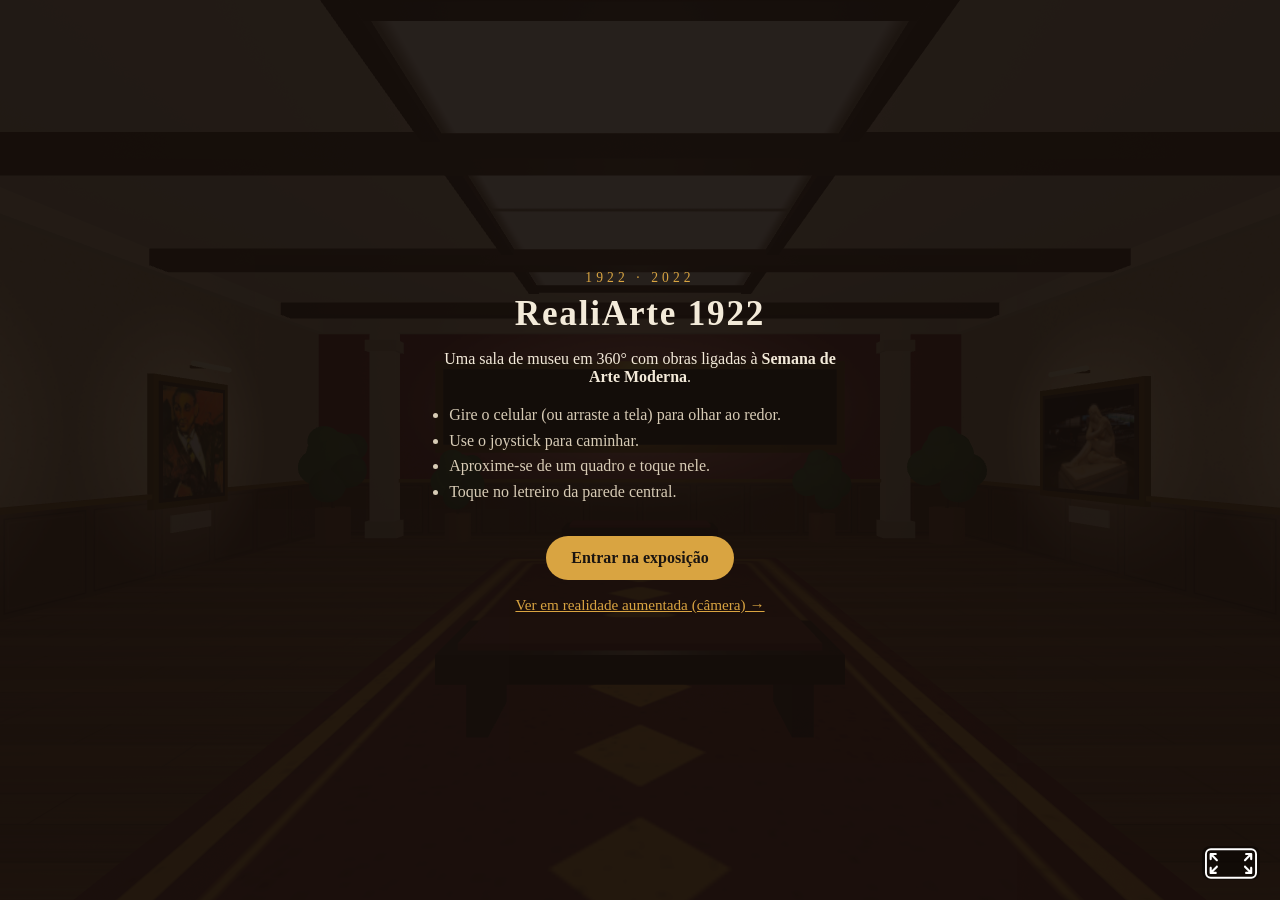
<file: index.html>
<!DOCTYPE html>
<html lang="pt-BR">
<head>
  <meta charset="utf-8">
  <title>RealiArte 1922</title>
  <meta name="viewport" content="width=device-width, initial-scale=1, maximum-scale=1, user-scalable=no, viewport-fit=cover">
  <meta name="theme-color" content="#1a1410">
  <link rel="stylesheet" href="css/style.css">
  <script src="js/vendor/aframe.min.js"></script>
</head>
<body>
  <a-scene id="cena" renderer="colorManagement: true; antialias: true"
           cursor="rayOrigin: mouse" raycaster="objects: .clicavel; far: 30"
           vr-mode-ui="enabled: false" loading-screen="backgroundColor: #1a1410">

    <a-entity id="sala"></a-entity>

    <a-entity id="rig" position="0 0 5" movimento>
      <a-entity id="camera" camera="fov: 70" look-controls="touchEnabled: true; magicWindowTrackingEnabled: true" position="0 1.6 0"></a-entity>
    </a-entity>
  </a-scene>

  <!-- Tela inicial -->
  <div id="intro" class="intro">
    <div class="intro-card">
      <p class="intro-ano">1922 · 2022</p>
      <h1>RealiArte 1922</h1>
      <p>Uma sala de museu em 360° com obras ligadas à <strong>Semana de Arte Moderna</strong>.</p>
      <ul>
        <li>Gire o celular (ou arraste a tela) para olhar ao redor.</li>
        <li>Use o joystick para caminhar.</li>
        <li>Aproxime-se de um quadro e toque nele.</li>
        <li>Toque no letreiro da parede central.</li>
      </ul>
      <button id="btn-entrar">Entrar na exposição</button>
      <p><a class="link-ar" href="ar.html">Ver em realidade aumentada (câmera) →</a></p>
    </div>
  </div>

  <!-- HUD -->
  <div id="hud" class="hud" hidden>
    <div id="dica" class="dica" hidden></div>
    <div id="joy" class="joy"><div id="joy-knob" class="joy-knob"></div></div>
  </div>
  <div id="toast" class="toast" hidden></div>

  <!-- Painel de informações -->
  <div id="painel" class="painel" hidden role="dialog" aria-modal="true">
    <div class="painel-card">
      <button id="painel-fechar" class="painel-fechar" aria-label="Fechar">×</button>
      <p id="painel-etiqueta" class="etiqueta"></p>
      <h2 id="painel-titulo"></h2>
      <p id="painel-sub" class="sub"></p>
      <div id="painel-corpo"></div>
    </div>
  </div>

  <script src="js/app.js"></script>
</body>
</html>
</file>
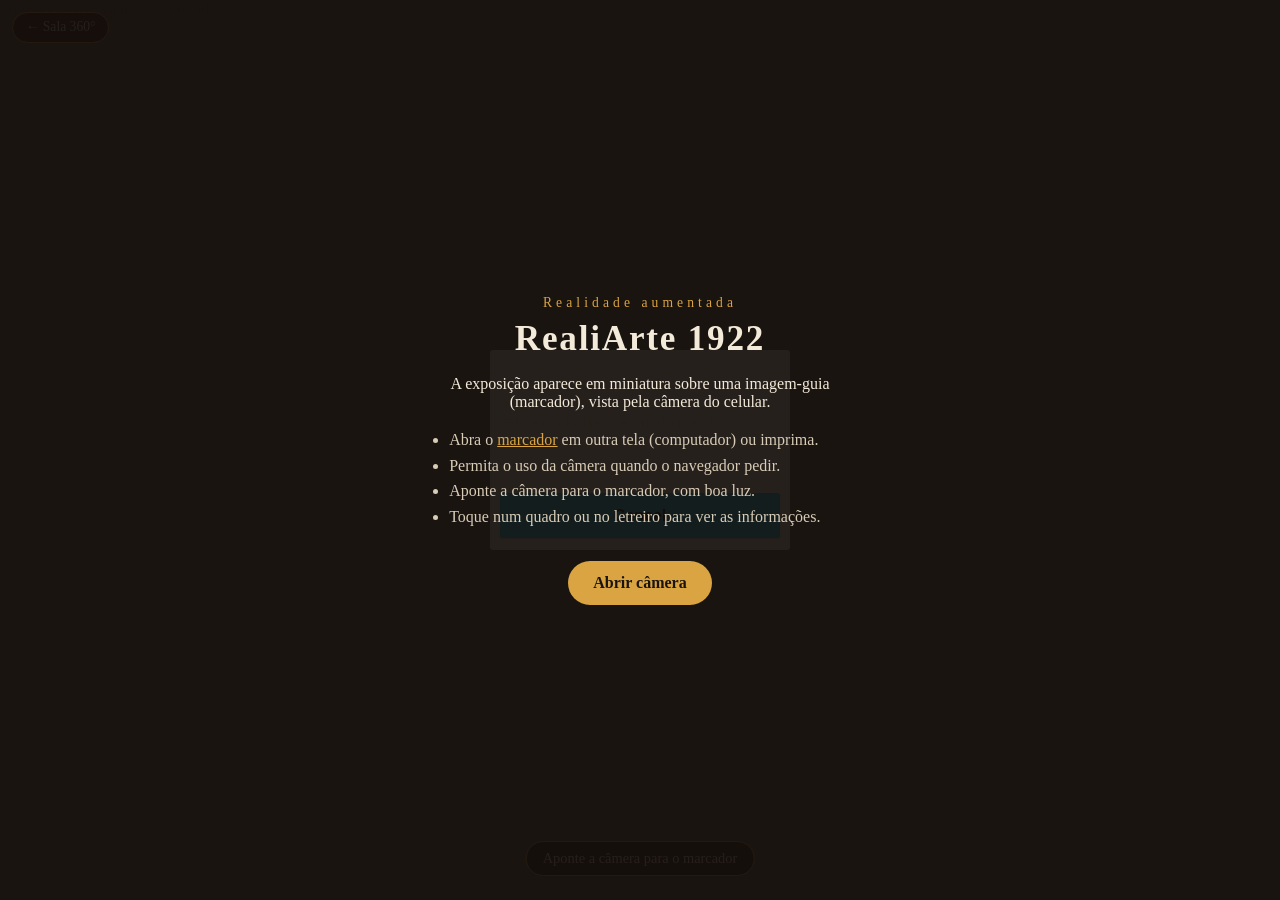
<file: ar.html>
<!DOCTYPE html>
<html lang="pt-BR">
<head>
  <meta charset="utf-8">
  <title>RealiArte 1922 · AR</title>
  <meta name="viewport" content="width=device-width, initial-scale=1, maximum-scale=1, user-scalable=no, viewport-fit=cover">
  <link rel="stylesheet" href="css/style.css">
  <style>
    html,body{background:transparent}
    a-scene{position:fixed!important;inset:0}
    .intro a{color:#d9a441}
    .topo{position:fixed;top:max(12px,env(safe-area-inset-top));left:12px;z-index:20;padding:.4rem .8rem;border-radius:999px;background:rgba(26,20,16,.85);border:1px solid #d9a441;color:#f3ead9;text-decoration:none;font-size:.85rem}
    .busca{position:fixed;left:50%;bottom:max(24px,env(safe-area-inset-bottom));transform:translateX(-50%);z-index:15;padding:.5rem 1rem;border-radius:999px;background:rgba(26,20,16,.85);border:1px solid #d9a441;font-size:.9rem;text-align:center;max-width:90vw}
  </style>
  <script>window.REALIARTE_AR = true;</script>
  <script src="js/vendor/aframe-1.3.0.min.js"></script>
  <script src="js/vendor/aframe-ar.js"></script>
</head>
<body>
  <a-scene id="cena" embedded vr-mode-ui="enabled: false" loading-screen="enabled: false"
           arjs="sourceType: webcam; debugUIEnabled: false; detectionMode: mono; cameraParametersUrl: ar/camera_para.dat; maxDetectionRate: 30; canvasWidth: 640; canvasHeight: 480"
           renderer="logarithmicDepthBuffer: true; alpha: true; antialias: true"
           cursor="rayOrigin: mouse" raycaster="objects: .clicavel; far: 100">
    <a-marker id="marcador" type="pattern" url="ar/marcador-realiarte.patt" smooth="true" smoothCount="8">
      <a-entity id="sala" scale="0.12 0.12 0.12" rotation="0 0 0"></a-entity>
    </a-marker>
    <a-entity camera></a-entity>
  </a-scene>

  <a class="topo" href="index.html">← Sala 360°</a>
  <div id="busca" class="busca">Aponte a câmera para o marcador</div>

  <div id="intro" class="intro">
    <div class="intro-card">
      <p class="intro-ano">Realidade aumentada</p>
      <h1>RealiArte 1922</h1>
      <p>A exposição aparece em miniatura sobre uma imagem-guia (marcador), vista pela câmera do celular.</p>
      <ul>
        <li>Abra o <a href="ar/marcador-realiarte.png" target="_blank">marcador</a> em outra tela (computador) ou imprima.</li>
        <li>Permita o uso da câmera quando o navegador pedir.</li>
        <li>Aponte a câmera para o marcador, com boa luz.</li>
        <li>Toque num quadro ou no letreiro para ver as informações.</li>
      </ul>
      <button id="btn-entrar">Abrir câmera</button>
    </div>
  </div>

  <div id="toast" class="toast" hidden></div>
  <div id="painel" class="painel" hidden role="dialog" aria-modal="true">
    <div class="painel-card">
      <button id="painel-fechar" class="painel-fechar" aria-label="Fechar">×</button>
      <p id="painel-etiqueta" class="etiqueta"></p>
      <h2 id="painel-titulo"></h2>
      <p id="painel-sub" class="sub"></p>
      <div id="painel-corpo"></div>
    </div>
  </div>

  <script src="js/app.js"></script>
  <script>
    // o AR.js define a projeção da câmera mas não a inversa, que o toque (raycast) usa
    AFRAME.registerComponent('corrige-toque', {
      tick: function () {
        var c = this.el.sceneEl.camera;
        if (c) c.projectionMatrixInverse.copy(c.projectionMatrix).invert();
      }
    });
    document.getElementById('cena').setAttribute('corrige-toque', '');
    var m = document.getElementById('marcador'), b = document.getElementById('busca');
    m.addEventListener('markerFound', function () { b.hidden = true; });
    m.addEventListener('markerLost', function () { b.hidden = false; });
  </script>
</body>
</html>
</file>
<file: css/style.css>
*{box-sizing:border-box;-webkit-tap-highlight-color:transparent}
html,body{margin:0;height:100%;background:#1a1410;color:#f3ead9;font-family:Georgia,'Times New Roman',serif;overflow:hidden;touch-action:none}
[hidden]{display:none!important}

.intro{position:fixed;inset:0;z-index:30;display:flex;align-items:center;justify-content:center;padding:16px;background:rgba(20,14,10,.92)}
.intro-card{max-width:420px;text-align:center}
.intro-ano{letter-spacing:.3em;color:#d9a441;margin:0 0 .5rem;font-size:.85rem}
.intro h1{margin:0 0 1rem;font-size:2.2rem;letter-spacing:.05em}
.intro ul{text-align:left;padding-left:1.2rem;line-height:1.6;color:#d8ccb6}
button{font:inherit;cursor:pointer}
#btn-entrar{margin-top:1rem;padding:.8rem 1.6rem;border:0;border-radius:999px;background:#d9a441;color:#1a1410;font-weight:bold;font-size:1rem}

.hud{position:fixed;inset:0;pointer-events:none;z-index:10}
.dica{position:absolute;top:max(16px,env(safe-area-inset-top));left:50%;transform:translateX(-50%);padding:.5rem 1rem;border-radius:999px;background:rgba(26,20,16,.85);border:1px solid #d9a441;font-size:.9rem;max-width:90vw;text-align:center}
.joy{position:absolute;left:max(20px,env(safe-area-inset-left));bottom:max(24px,env(safe-area-inset-bottom));width:120px;height:120px;border-radius:50%;background:rgba(255,255,255,.12);border:2px solid rgba(255,255,255,.3);pointer-events:auto;touch-action:none}
.joy-knob{position:absolute;left:35px;top:35px;width:50px;height:50px;border-radius:50%;background:rgba(217,164,65,.85)}

.toast{position:fixed;left:50%;bottom:170px;transform:translateX(-50%);z-index:20;padding:.6rem 1rem;border-radius:12px;background:rgba(26,20,16,.92);border:1px solid #d9a441;font-size:.9rem;max-width:90vw;text-align:center}

.painel{position:fixed;inset:0;z-index:40;display:flex;align-items:flex-end;justify-content:center;background:rgba(0,0,0,.55)}
.painel-card{position:relative;width:100%;max-width:640px;max-height:85vh;overflow-y:auto;padding:1.4rem 1.2rem calc(1.4rem + env(safe-area-inset-bottom));background:#f3ead9;color:#2a2118;border-radius:18px 18px 0 0;touch-action:pan-y}
.painel-fechar{position:absolute;top:.4rem;right:.8rem;border:0;background:none;font-size:2rem;line-height:1;color:#2a2118}
.etiqueta{margin:0 0 .3rem;font-size:.75rem;letter-spacing:.15em;text-transform:uppercase;color:#9a6b12}
.painel h2{margin:0;font-size:1.5rem;padding-right:2rem}
.sub{margin:.2rem 0 1rem;color:#6a5a45;font-style:italic}
.painel h3{margin:1.1rem 0 .3rem;font-size:1rem;color:#7a4a12;border-bottom:1px solid #d9c9a8;padding-bottom:.2rem}
.painel p{line-height:1.55;margin:.3rem 0}
.painel-img{display:block;width:100%;max-height:34vh;object-fit:contain;background:#e4d8c0;border-radius:8px;margin:.2rem 0 .6rem}
.aviso{background:#fff3cf;border-left:4px solid #d9a441;padding:.5rem .7rem;font-size:.9rem}
@media (min-width:700px){.painel{align-items:center}.painel-card{border-radius:18px}}

.link-ar{color:#d9a441;font-size:.95rem}
</file>
